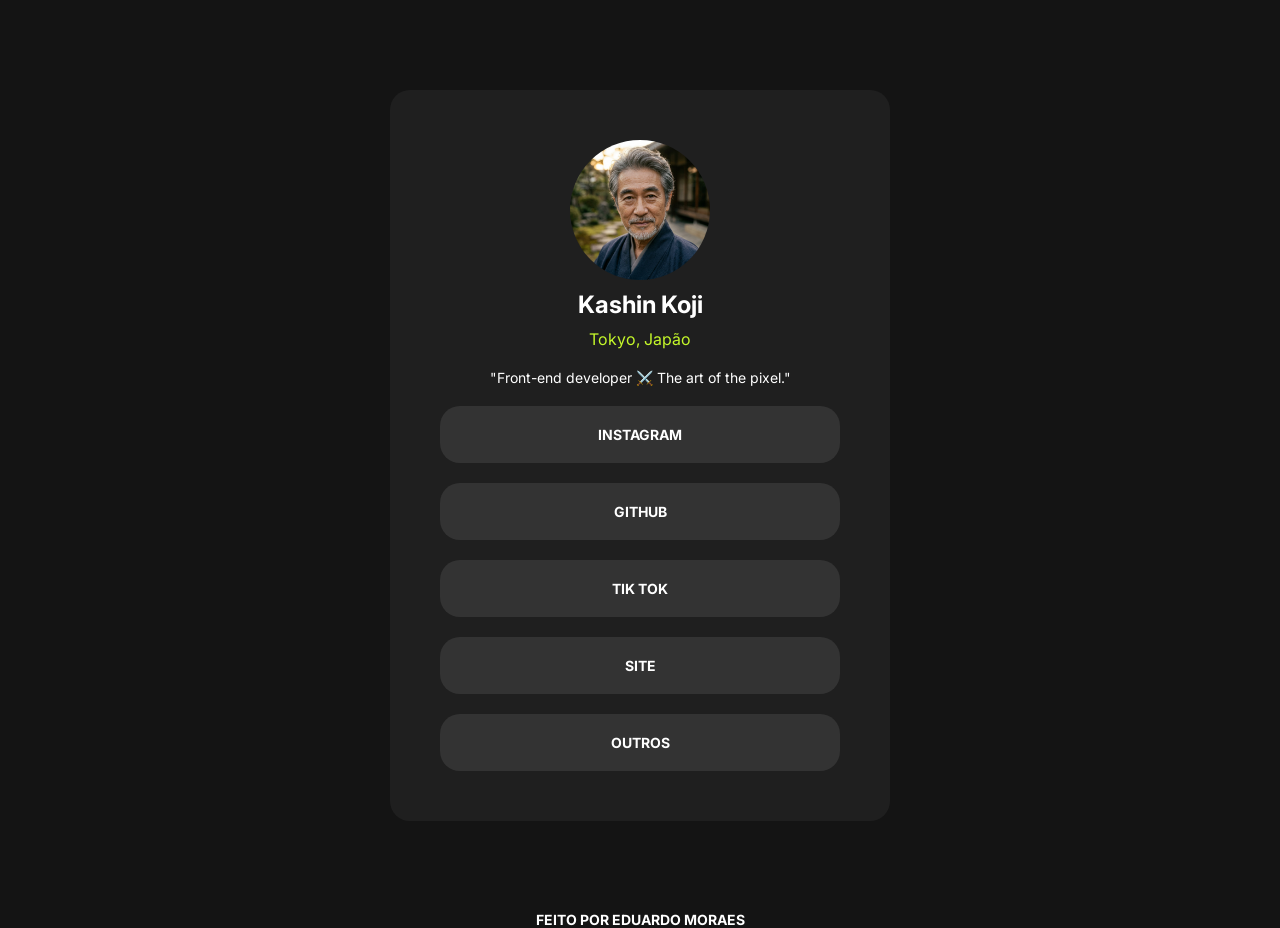
<file: desafio1/index.html>
<!DOCTYPE html>
<html lang="pt-br">
<head>
    <meta charset="UTF-8">
    <meta name="viewport" content="width=device-width, initial-scale=1.0">
    <title>social-link</title>
    <link rel="shortcut icon" href="favicon-32x32.png" type="image/x-icon">
    <!--CSS3-->
    <link rel="stylesheet" href="style.css">
</head>
<body>
    <main>
        <div class="social-links">
            <div class="perfil">
                <img src="kashinkoji.png" alt="" class="usuario">
                <h2 class="name">Kashin Koji</h2>
                <span style="color: hsl(75, 94%, 57%);">
                    Tokyo, Japão
                </span>
                <p class="paragrafo">
                    "Front-end developer ⚔️ The art of the pixel."
                </p>
            </div>
            <div class="links">
                <a class="link" href="#">instagram</a>
                <a class="link" href="#">github</a>
                <a class="link" href="#">tik tok</a>
                <a class="link" href="#">site</a>
                <a class="link" href="#">outros</a>
            </div>
        </div>
    </main>

    <footer>
        <p style="text-align: center; color: #fff; text-transform: uppercase; font-weight: bold; font-size: 14px;">
            feito por eduardo moraes
        </p>
    </footer>

    <!--javascript-->
    <script>
        const links = [
            {id:1, url:""},
            {id:2, url:""},
            {id:3, url:""},
            {id:4, url:""},
            {id:5, url:""},
        ]
        function abrirLink(idDesejado){
            const linkEncontrado = links.find(item => item.id === idDesejado);

            if(linkEncontrado){
                window.open(linkEncontrado.url, "_blank");
            }
            else{
                console.error('Verificar se link existe')
            }
        }
    </script>
</body>
</html>
</file>
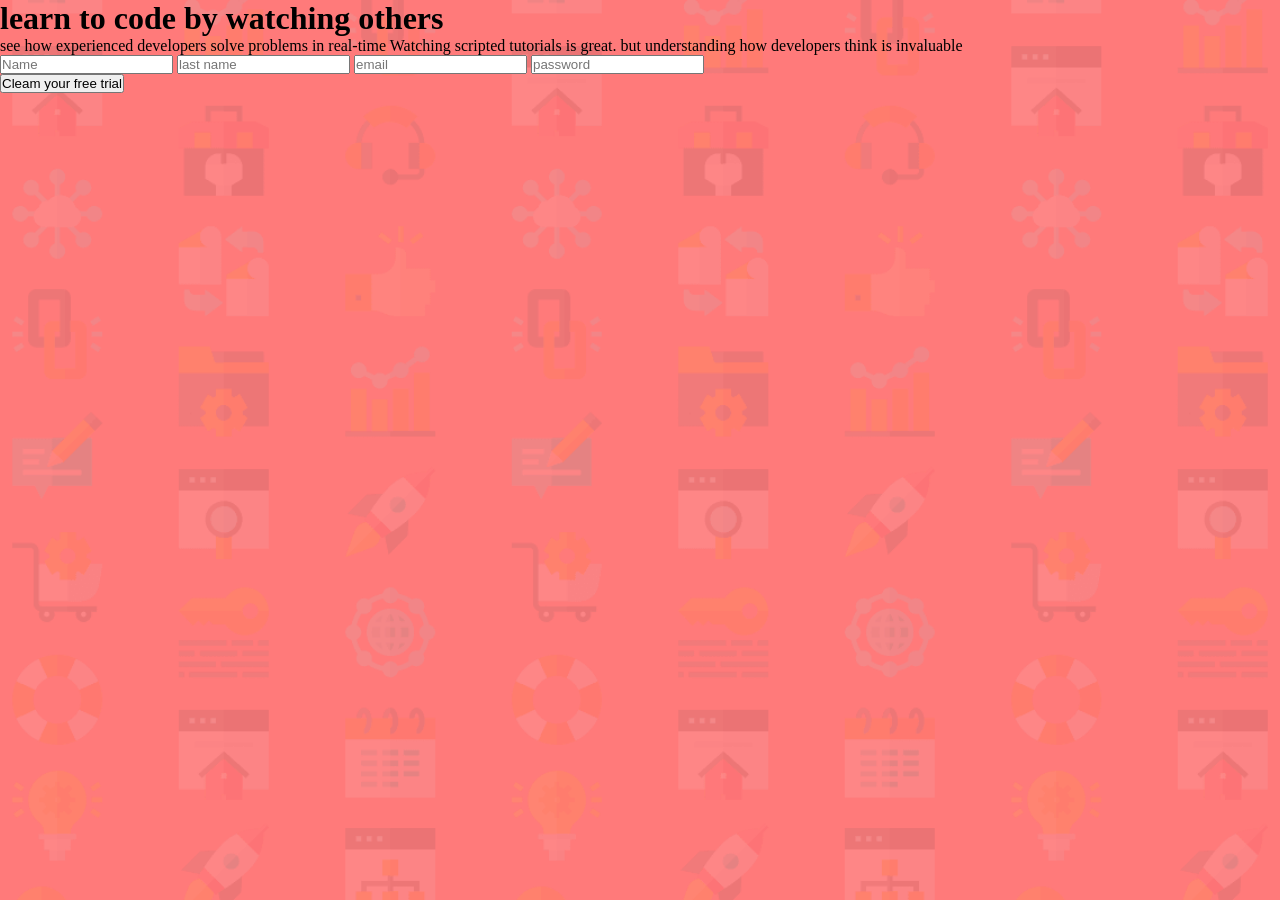
<file: desafio2/index.html>
<!DOCTYPE html>
<html lang="pt-br">
<head>
    <meta charset="UTF-8">
    <meta name="viewport" content="width=device-width, initial-scale=1.0">
    <title>Formulario de inscrição</title>
    <!--css-->
    <link rel="stylesheet" href="style.css">
</head>
<body>

    <div class="bg-item"></div>
    <main>
        <div class="textos">
            <h1 class="title-txt">
                learn to code by watching others
            </h1>
            <p class="txt">
                see how experienced developers solve problems in real-time
                Watching scripted tutorials is great. but understanding how
                developers think is invaluable
            </p>
        </div>

        <div class="formulario">
            <div class="campos-inputs">
                <input 
                    type="text"
                    placeholder="Name" required
                    id="name"
                >
                <input 
                    type="text"
                    placeholder="last name" required
                    id="lastname"
                >
                <input 
                    type="text"
                    placeholder="email" required
                    id="email"
                >
                <input 
                    type="password"
                    placeholder="password" required
                    id="password"
                >
            </div>
            <button id="validar">Cleam your free trial</button>
        </div>
    </main>

    <script src="script.js"></script>
</body>
</html>
</file>
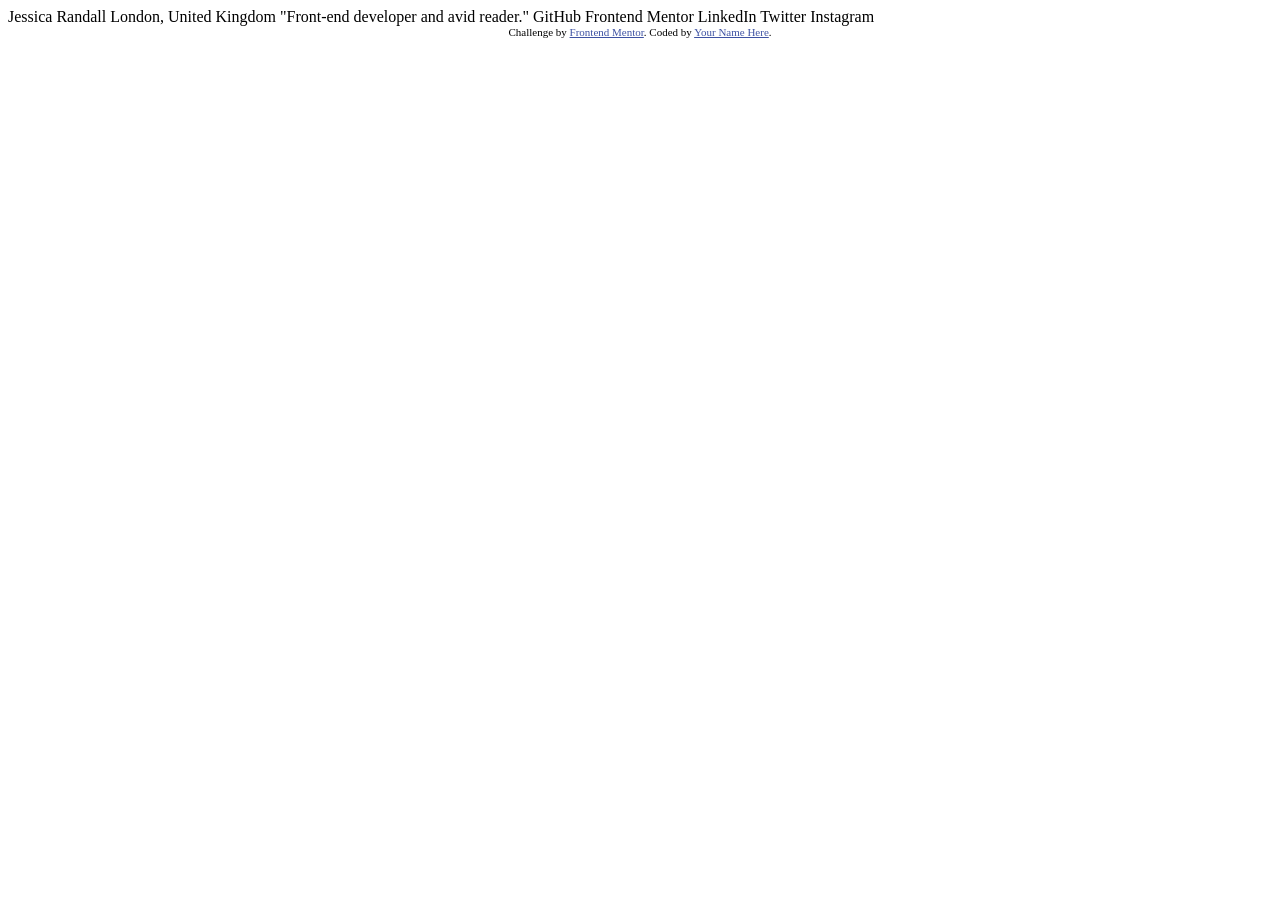
<file: desafio1/social-link/index.html>
<!DOCTYPE html>
<html lang="en">
<head>
  <meta charset="UTF-8">
  <meta name="viewport" content="width=device-width, initial-scale=1.0"> <!-- displays site properly based on user's device -->

  <link rel="icon" type="image/png" sizes="32x32" href="./assets/images/favicon-32x32.png">
  
  <title>Frontend Mentor | Social links profile</title>

  <!-- Feel free to remove these styles or customise in your own stylesheet 👍 -->
  <style>
    .attribution { font-size: 0.6875rem; text-align: center; }
    .attribution a { color: hsl(228, 45%, 44%); }
  </style>
</head>
<body>

  Jessica Randall
  London, United Kingdom
  "Front-end developer and avid reader."

  GitHub
  Frontend Mentor
  LinkedIn
  Twitter
  Instagram
  
  <footer class="attribution">
    Challenge by <a href="https://www.frontendmentor.io?ref=challenge">Frontend Mentor</a>. 
    Coded by <a href="#">Your Name Here</a>.
  </footer>
</body>
</html>
</file>
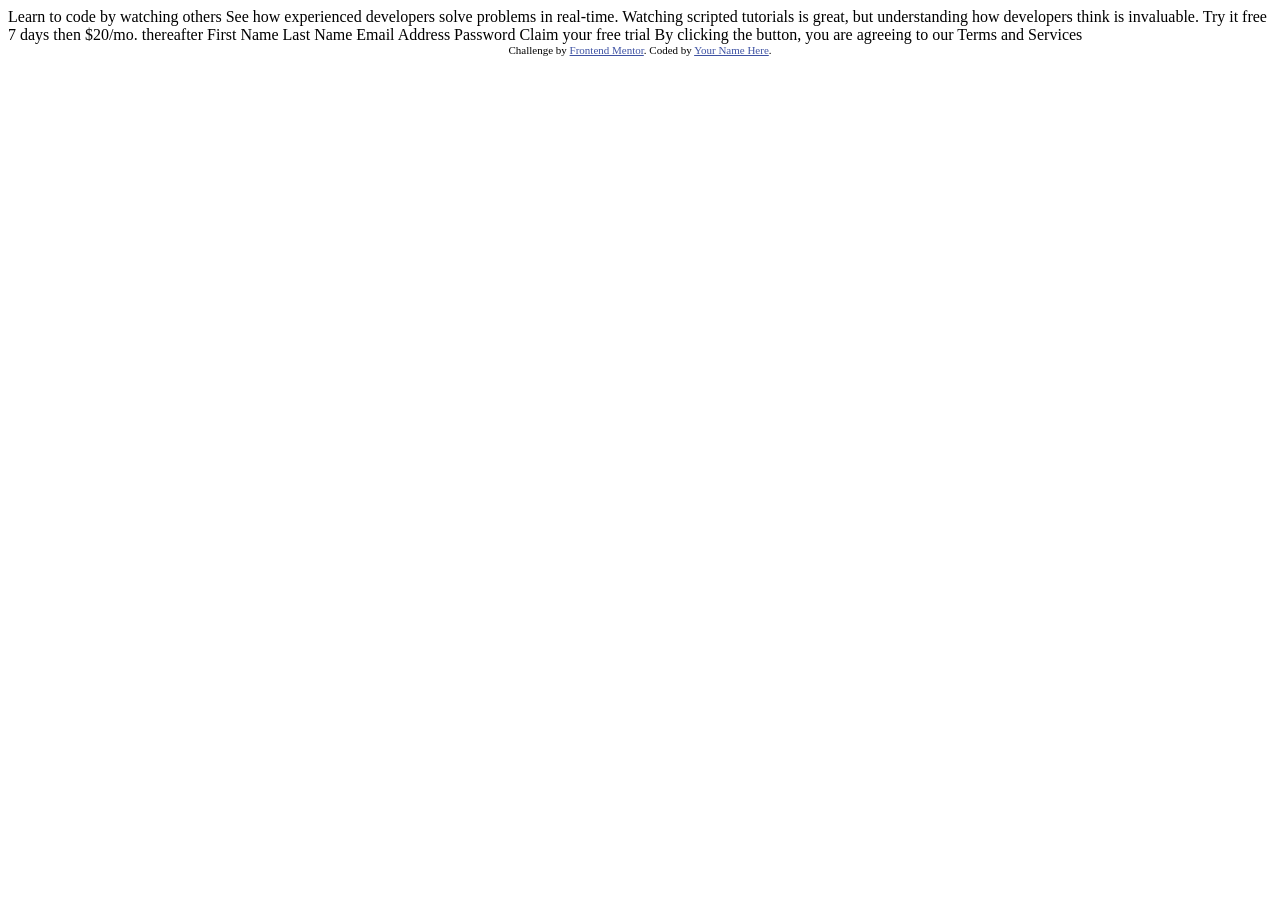
<file: desafio2/formularioinscricao/index.html>
<!DOCTYPE html>
<html lang="en">
<head>
  <meta charset="UTF-8">
  <meta name="viewport" content="width=device-width, initial-scale=1.0"> <!-- displays site properly based on user's device -->

  <link rel="icon" type="image/png" sizes="32x32" href="./images/favicon-32x32.png">
  
  <title>Frontend Mentor | Intro component with sign up form</title>

  <!-- Feel free to remove these styles or customise in your own stylesheet 👍 -->
  <style>
    .attribution { font-size: 0.6875rem; text-align: center; }
    .attribution a { color: hsl(228, 45%, 44%); }
  </style>
</head>
<body>

  Learn to code by watching others

  See how experienced developers solve problems in real-time. Watching scripted tutorials is great, 
  but understanding how developers think is invaluable. 

  Try it free 7 days then $20/mo. thereafter

  First Name 
  Last Name 
  Email Address
  Password

  Claim your free trial 

  By clicking the button, you are agreeing to our Terms and Services
  
      <footer class="attribution">
      Challenge by <a href="https://www.frontendmentor.io?ref=challenge">Frontend Mentor</a>. 
      Coded by <a href="#">Your Name Here</a>.
    </footer>
</body>
</html>
</file>
<file: desafio1/style.css>
@import url('https://fonts.googleapis.com/css2?family=Inter:ital,opsz,wght@0,14..32,100..900;1,14..32,100..900&family=Roboto:ital,wght@0,100..900;1,100..900&display=swap');

:root{
    --green-1:hsl(75, 94%, 57%);
    --text-white: hsl(0, 0%, 100%);
    --text-font: "Inter", sans-serif;
    --grey--700:hsl(0, 0%, 20%);
    --grey--800: hsl(0, 0%, 12%);
    --grey--900: hsl(0, 0%, 8%);
}

*{
    margin: 0;
    padding: 0;
    box-sizing: border-box;
    font-family: var(--text-font);
}

body{
    background-color: var(--grey--900);
}

.social-links{
    display: flex;
    justify-content: center;
    align-items: center;
    flex-direction: column;
    margin: 90px auto;

    background-color: var(--grey--800);
    width: 500px;
    padding: 50px;
    border-radius: 20px;
}

.links{
    display: flex;
    justify-content: center;
    gap: 20px;
    align-items: center;
    flex-direction: column;

}

.link{
    gap: 40px;
    padding: 20px;
    background-color: var(--grey--700);
    width: 400px;
    text-align: center;
    text-decoration: none;
    color: var(--text-white);
    font-size: 14px;
    font-weight: 700;
    text-transform: uppercase;
    border-radius: 20px;
}

.perfil{
    display: flex;
    flex-direction: column;
    justify-content: center;
    align-items: center;
    margin: auto;
    text-align: center;
}
.usuario{
    width: 140px;
    border-radius: 50%;
}
.name{
    color: var(--text-white);
    padding: 10px;
}
.paragrafo{
    color: var(--text-white);
    padding: 20px;
    font-size: 14px;
}

a:hover{
    background-color: var(--green-1);
    color: black;
}
</file>
<file: desafio2/style.css>
@import url(variaveis.css);
</file>
